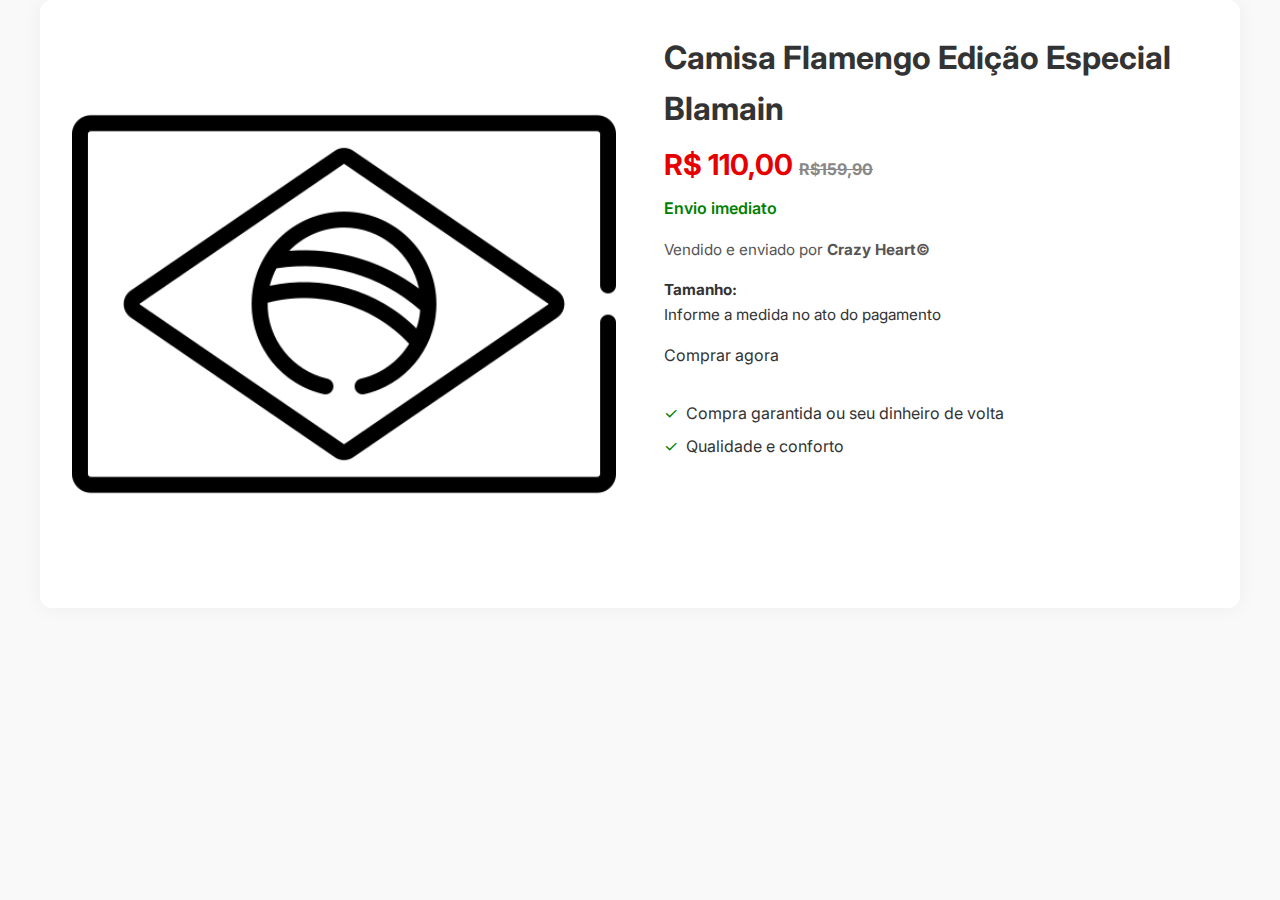
<file: camisa1.html>
<!DOCTYPE html>
<html lang="pt-BR">

<head>
  <meta charset="UTF-8">
  <meta name="viewport" content="width=device-width, initial-scale=1.0">
  <title>MANTO</title>
  <link href="https://fonts.googleapis.com/css2?family=Inter:wght@400;600;700&display=swap" rel="stylesheet">
  <link rel="stylesheet" href="camisa.css">
</head>

<body>
  <section class="container">
    <div class="product-images">
      <img src="images/features/f1.png" alt="Camisa Flamengo Ed. Especial" width="100">
</div>

    <div class="product-info">
      <h1>Camisa Flamengo Edição Especial Blamain</h1>
    
      <p class="price">R$ 110,00 <span class="old-price">R$159,90</span></p>
      <p class="stock">Envio imediato</p>

      <p class="vendor">Vendido e enviado por <strong>Crazy Heart©</strong></p>

      <div class="options">
      </div>

      <div class="sizes">
        <label><strong>Tamanho:</strong>
         <p>Informe a medida no ato do pagamento</p>
        </label>
      </div>

 <a href="https://loja.infinitepay.io/paulo-cainelles/hca6908-camisa-portugal" style="text-decoration: none; color: inherit;">
    Comprar agora
  </a>
      <ul class="benefits">
       
        <li>Compra garantida ou seu dinheiro de volta</li>
        <li>Qualidade e conforto</li>
      </ul>
    </div>
  </section>
</body>
</file>
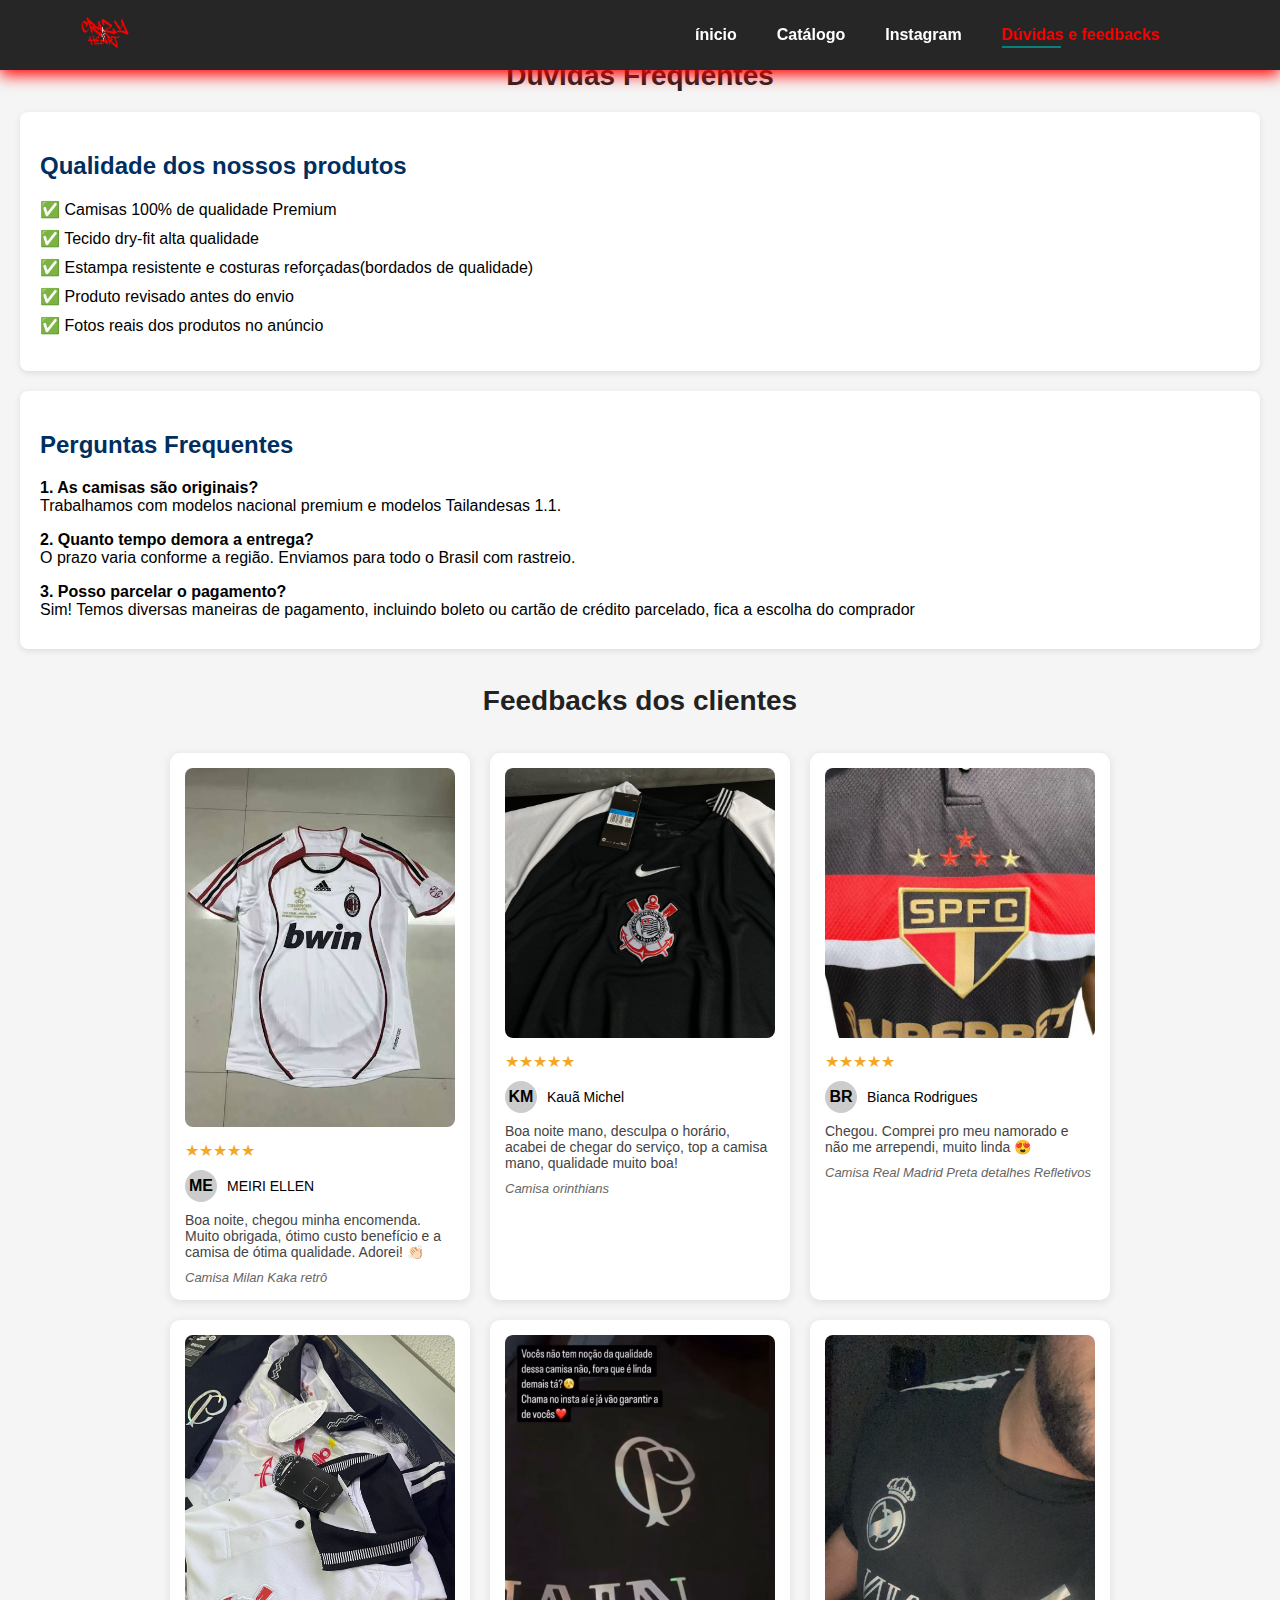
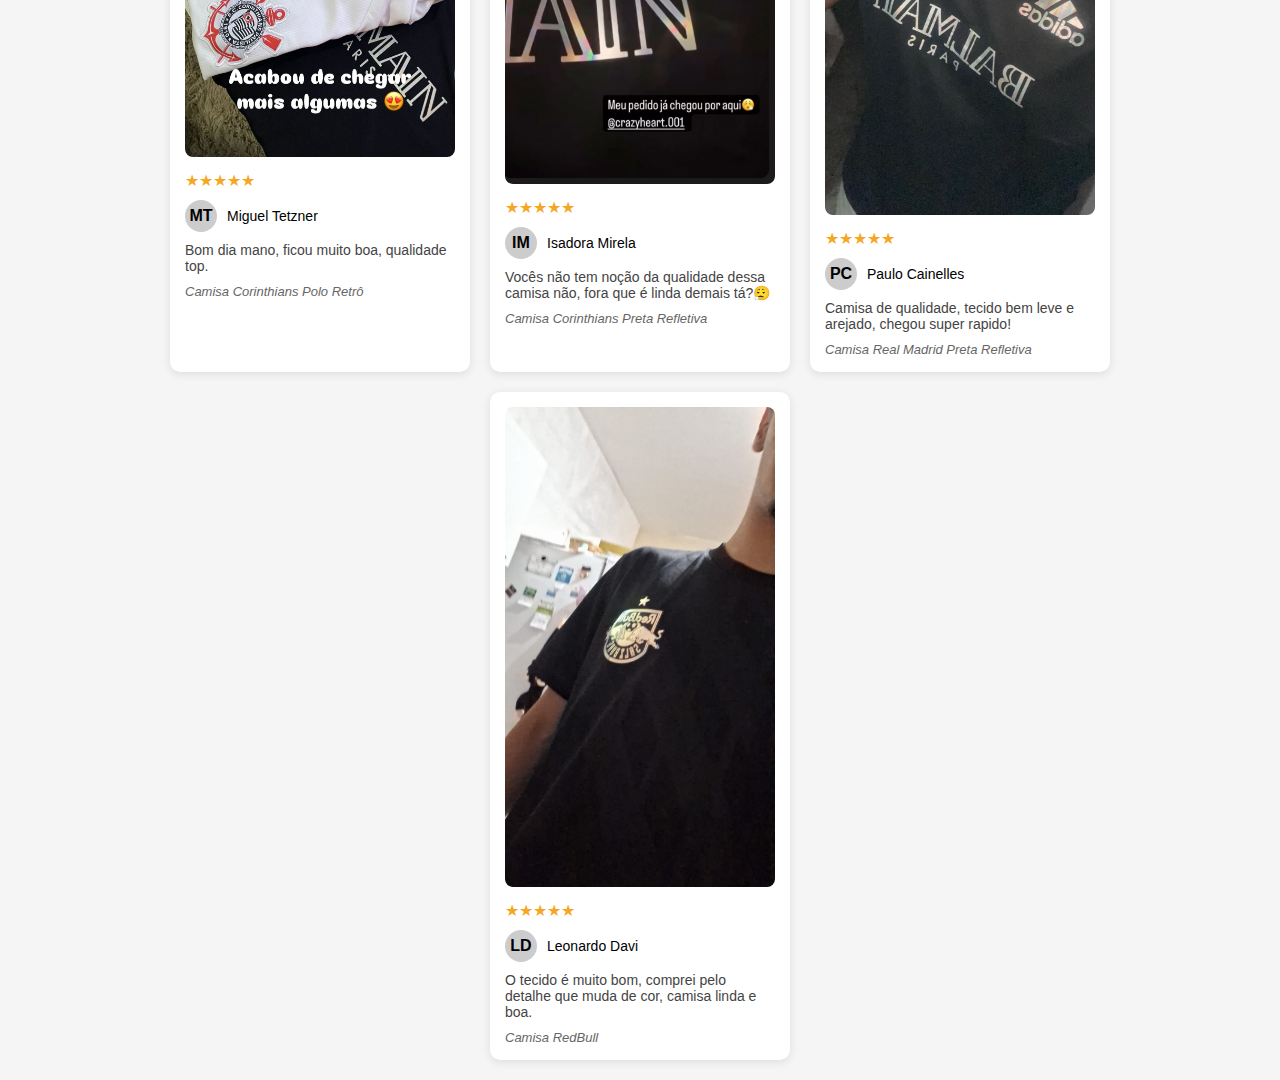
<file: duvidas.html>
<!DOCTYPE html>
<html lang="pt-br">
<head>
  <meta charset="UTF-8">
  <meta name="viewport" content="width=device-width, initial-scale=1.0">
  <title>Dúvidas</title>
  <link rel="stylesheet" href="duvidas.css">
  <link rel="icon" href="images/logo.png" type="image/png" />
</head>
<body>

  <header>
        <div id="header">
          <div class="header-logo">
        <img src="images/logo.png" alt="Logo" width="50" />
          </div>
          <div class="header-list">
            <nav class="header-list-nav">
              <ul>
                <li><a href="inicio.html">ínicio</a></li>
                <li><a href="https://loja.infinitepay.io/paulo-cainelles">Catálogo</a></li>
                <li><a href="https://www.instagram.com/crazyheart.001?igsh=Z3gzMGhieG5mOThj&utm_source=qr">Instagram</a></li>
                <li><a class="active" href="duvidas.html">Dúvidas e feedbacks</a></li>
              </ul>
            </nav>
            <div class="header-list-icon">
              <a href="https://loja.infinitepay.io/paulo-cainelles"><i class="fa fa-bag-shopping"></i></a>
            </div>
          </div>
        </div>
      </header>

    <h1>Dúvidas Frequentes</h1>


  <section>
    <h2>Qualidade dos nossos produtos</h2>
    <ul class="checklist">
      <li>Camisas 100% de qualidade Premium</li>
      <li>Tecido dry-fit alta qualidade</li>
      <li>Estampa resistente e costuras reforçadas(bordados de qualidade)</li>
      <li>Produto revisado antes do envio</li>
      <li>Fotos reais dos produtos no anúncio</li>
    </ul>
  </section>

  <section class="faq">
    <h2>Perguntas Frequentes</h2>
    <p><strong>1. As camisas são originais?</strong><br>
      Trabalhamos com modelos nacional premium e modelos Tailandesas 1.1.</p>

    <p><strong>2. Quanto tempo demora a entrega?</strong><br>
      O prazo varia conforme a região. Enviamos para todo o Brasil com rastreio.</p>

    <p><strong>3. Posso parcelar o pagamento?</strong><br>
      Sim! Temos diversas maneiras de pagamento, incluindo boleto ou cartão de crédito parcelado, fica a escolha do comprador</p>
  
    </section>
  <br></br>
  <h1>Feedbacks dos clientes</h1>
  <br></br>

  <div class="container">
    <!-- Card 1 -->
    <div class="card">
      <img src="images/me.jpg" alt="Camisa São Paulo">
      <div class="stars">★★★★★</div>
      <div class="user-info">
        <div class="user-initials">ME</div>
        <div class="user-name">MEIRI ELLEN</div>
      </div>
      <div class="comment">Boa noite, chegou minha encomenda. Muito obrigada, ótimo custo benefício e a camisa de ótima qualidade. Adorei! 👏🏻</div>
      <div class="product-name">Camisa Milan Kaka retrô</div>
    </div>

    <!-- Card 2 -->
    <div class="card">
      <img src="images/km.jpg" alt="Camisa França">
      <div class="stars">★★★★★</div>
      <div class="user-info">
        <div class="user-initials">KM</div>
        <div class="user-name">Kauã Michel</div>
      </div>
      <div class="comment">Boa noite mano, desculpa o horário, acabei de chegar do serviço, top a camisa mano, qualidade muito boa!</div>
      <div class="product-name">Camisa orinthians</div>
    </div>

    <!-- Card 3 -->
    <div class="card">
      <img src="images/br.jpg" alt="Camisa Itália">
      <div class="stars">★★★★★</div>
      <div class="user-info">
        <div class="user-initials">BR</div>
        <div class="user-name">Bianca Rodrigues</div>
      </div>
      <div class="comment">Chegou. Comprei pro meu namorado e não me arrependi, muito linda 😍</div>
      <div class="product-name">Camisa Real Madrid Preta detalhes Refletivos</div>
    </div>
    <!-- Card 4 -->
    <div class="card">
      <img src="images/mt.jpg" alt="Camisa Itália">
      <div class="stars">★★★★★</div>
      <div class="user-info">
        <div class="user-initials">MT</div>
        <div class="user-name">Miguel Tetzner</div>
      </div>
      <div class="comment">Bom dia mano, ficou muito boa, qualidade top.</div>
      <div class="product-name">Camisa Corinthians Polo Retrô</div>
    </div>
    <!-- Card 5 -->
    <div class="card">
      <img src="images/im.jpg" alt="Camisa Itália">
      <div class="stars">★★★★★</div>
      <div class="user-info">
        <div class="user-initials">IM</div>
        <div class="user-name">Isadora Mirela</div>
      </div>
      <div class="comment">Vocês não tem noção da qualidade dessa camisa não, fora que é linda demais tá?😮‍💨</div>
      <div class="product-name">Camisa Corinthians Preta Refletiva</div>
    </div>
    <!-- Card 6 -->
    <div class="card">
      <img src="images/pc.jpg" alt="Camisa Itália">
      <div class="stars">★★★★★</div>
      <div class="user-info">
        <div class="user-initials">PC</div>
        <div class="user-name">Paulo Cainelles</div>
      </div>
      <div class="comment">Camisa de qualidade, tecido bem leve e arejado, chegou super rapido!</div>
      <div class="product-name">Camisa Real Madrid Preta Refletiva</div>
    </div>
    <!-- Card 6 -->
    <div class="card">
      <img src="images/ld.jpg" alt="Camisa Itália">
      <div class="stars">★★★★★</div>
      <div class="user-info">
        <div class="user-initials">LD</div>
        <div class="user-name">Leonardo Davi</div>
      </div>
      <div class="comment">O tecido é muito bom, comprei pelo detalhe que muda de cor, camisa linda e boa.</div>
      <div class="product-name">Camisa RedBull</div>
    </div>
  </div>

</body>
</html>
</file>
<file: camisa.css>
/* style.css */
* {
  margin: 0;
  padding: 0;
  box-sizing: border-box;
}

body {
  font-family: 'Inter', sans-serif;
  background-color: #f9f9f9;
  color: #333;
  line-height: 1.6;
}

.container {
  max-width: 1200px;
  margin: auto;
  padding: 2rem;
  display: grid;
  grid-template-columns: 1fr 1fr;
  gap: 3rem;
  background: #fff;
  border-radius: 12px;
  box-shadow: 0 0 20px rgba(0, 0, 0, 0.05);
}

.product-images {
  display: flex;
  flex-direction: column;
  gap: 1rem;
}

.product-images img {
  width: 100%;
  border-radius: 10px;
  object-fit: cover;
  transition: transform 0.3s ease;
  cursor: pointer;
}

.product-images img:hover {
  transform: scale(1.05);
}

.product-info h1 {
  font-size: 2rem;
  margin-bottom: 0.5rem;
  font-weight: 700;
}

.product-info .sold {
  color: #888;
  font-size: 0.9rem;
  margin-bottom: 1rem;
}

.price {
  font-size: 1.8rem;
  color: #e60000;
  font-weight: bold;
  margin-bottom: 0.5rem;
}

.old-price {
  text-decoration: line-through;
  color: #888;
  font-size: 1rem;
}

.stock {
  color: green;
  font-weight: 600;
  margin-bottom: 1rem;
}

.code,
.vendor {
  color: #555;
  font-size: 0.95rem;
  margin-bottom: 0.5rem;
}

.options,
.sizes {
  margin: 1rem 0;
}

.options label,
.sizes label {
  display: block;
  margin: 0.5rem 0;
  font-size: 0.95rem;
}

select,
input[type="radio"] {
  margin-right: 8px;
  cursor: pointer;
}

.buy-button {
  display: inline-block;
  margin-top: 1.5rem;
  padding: 0.9rem 1.5rem;
  background-color: #e60000;
  color: white;
  font-size: 1.1rem;
  border: none;
  border-radius: 6px;
  cursor: pointer;
  transition: background 0.3s ease;
}

.buy-button:hover {
  background-color: #c40000;
}

.benefits {
  margin-top: 2rem;
  list-style: none;
  padding-left: 0;
}

.benefits li {
  margin-bottom: 0.5rem;
}

.benefits li::before {
  content: '\2713';
  color: green;
  margin-right: 8px;
}

/* Responsividade aprimorada */
@media (max-width: 1024px) {
  .container {
    padding: 1.5rem;
    gap: 2rem;
  }

  .product-info h1 {
    font-size: 1.8rem;
  }

  .price {
    font-size: 1.6rem;
  }
}

@media (max-width: 768px) {
  .container {
    grid-template-columns: 1fr;
    padding: 1rem;
    gap: 1.5rem;
  }

  .product-info h1 {
    font-size: 1.6rem;
  }

  .price {
    font-size: 1.4rem;
  }
}

@media (max-width: 480px) {
  .buy-button {
    width: 100%;
    padding: 1rem;
    font-size: 1.2rem;
  }
}
</file>
<file: duvidas.css>
#header {
  position: fixed;
  padding: 10px 80px;
  display: flex;
  align-items: center;
  justify-content: space-between;
  margin-top: 0px; /* ou ajuste fino como 120px se ainda estiver encostando */
  background-color:#262626;
  box-shadow: 0 5px 15px red;
  z-index: 999;
  top: 0;
  left: 0;
  right: 0;
}

.header-list {
  display: flex;
  align-items: center;
  justify-content: center;
}
.header-list-nav ul {
  display: flex;
}
.header-list-nav ul li {
  list-style-type: none;
  padding: 0 20px;
  position: relative;
}
.header-list-nav ul a {
  text-decoration: none;
  font-size: 16px;
  font-weight: 600;
  color: white;
  transition: 0.3s ease;
}
.header-list-nav ul a:hover,
.header-list-nav ul a.active {
  color: red;
  content: "";
}
.header-list-icon a {
  color: white;
  padding-left: 20px;
  transition: 0.3s ease;
}
.header-list-icon a:hover,
.header-list-nav ul a.active {
  color: red;
}
.header-list-nav ul li a:hover::after,
.header-list-nav ul li a.active::after {
  content: "";
  width: 30%;
  height: 2px;
  background: #088178;
  position: absolute;
  bottom: -4px;
  left: 20px;
}

/* home main styles */
.preco {
      font-size: 24px;
      font-family: Arial, sans-serif;
    }

    .preco-antigo {
      color: red;
      text-decoration: line-through;
      margin-right: 10px;
    }

    .preco-novo {
      font-weight: bold;
      animation: destaque 1s infinite alternate;
    }

    @keyframes destaque {
      0% { color: #28a745; }
      100% { color: #ffc107; }
    }

    
body {
  font-family: Arial, sans-serif;
  background-color: #f9f9f9;
  margin: 0;
  padding: 20px;
}

h1 {
  text-align: center;
  margin-bottom: 30px;
  color: #222;
}

.container {
  display: flex;
  flex-wrap: wrap;
  gap: 20px;
  justify-content: center;
}

.card {
  background: #fff;
  border-radius: 10px;
  box-shadow: 0 2px 10px rgba(0, 0, 0, 0.1);
  width: 300px;
  padding: 15px;
  box-sizing: border-box;
  transition: transform 0.2s;
}

.card:hover {
  transform: translateY(-5px);
}

.card img {
  width: 100%;
  border-radius: 8px;
  margin-bottom: 10px;
}

.stars {
  color: #f5a623;
  font-size: 16px;
  margin-bottom: 10px;
}

.user-info {
  display: flex;
  align-items: center;
  margin-bottom: 10px;
}

.user-initials {
  background: #ccc;
  border-radius: 50%;
  width: 32px;
  height: 32px;
  display: flex;
  justify-content: center;
  align-items: center;
  font-weight: bold;
  margin-right: 10px;
}

.user-name {
  font-size: 14px;
}

.comment {
  font-size: 14px;
  margin: 10px 0;
  color: #444;
}

.product-name {
  font-size: 13px;
  color: #666;
  font-style: italic;
}

.flag {
  width: 16px;
  margin-left: 5px;
  vertical-align: middle;
}


body {
      font-family: Arial, sans-serif;
      background: #f5f5f5;
      margin: 0;
      padding: 20px;
    }
    header {
      background: #002f5f;
      color: #fff;
      padding: 20px 0;
      text-align: center;
    }
    h1 {
      margin: 0;
      font-size: 28px;
    }
    section {
      background: #fff;
      padding: 20px;
      margin-top: 20px;
      border-radius: 8px;
      box-shadow: 0 2px 6px rgba(0,0,0,0.1);
    }
    h2 {
      color: #002f5f;
    }
    ul.checklist {
      list-style: none;
      padding: 0;
    }
    ul.checklist li {
      margin-bottom: 10px;
    }
    ul.checklist li::before {
      content: "✅ ";
      color: green;
    }
    .faq {
      margin-top: 20px;
    }
    .faq p {
      margin-bottom: 10px;
    }
    footer {
      text-align: center;
      margin-top: 30px;
      color: #888;
      font-size: 14px;
    }
</file>
